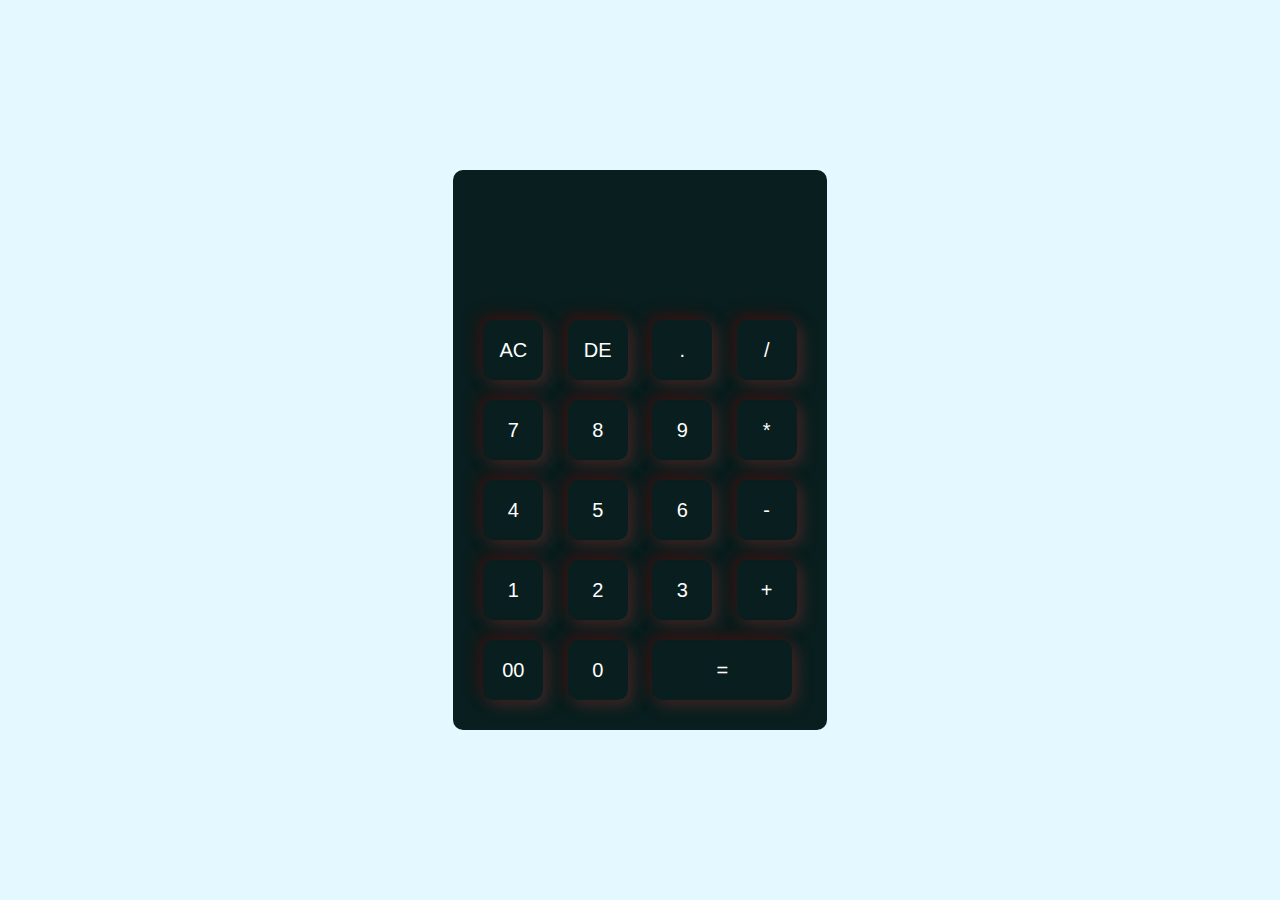
<file: Calculator/index.html>
<!DOCTYPE html>
<html lang="en">

<head>
    <meta charset="UTF-8">
    <meta name="viewport" content="width=device-width, initial-scale=1.0">
    <title>Document</title>
    <link rel="stylesheet" href="styles.css">
</head>

<body>
    <div class="container">
        <div class="culcualtor">
            <form>
            <div class="show">
                <input type="text" id="result" readonly>
            </div>
            <div>
                <input type="button" value="AC" onclick="Clear()">
                <input type="button" value="DE" onclick="Delete()">
                <input type="button" value="." onclick="display('.')">
                <input type="button" value="/" onclick="display('/')">

            </div>
            <div>
                <input type="button" value="7" onclick="display('7')">
                <input type="button" value="8" onclick="display('8')">
                <input type="button" value="9" onclick="display('9')">
                <input type="button" value="*" onclick="display('*')">

            </div>
            <div>
                <input type="button" value="4" onclick="display('4')">
                <input type="button" value="5" onclick="display('5')">
                <input type="button" value="6" onclick="display('6')">
                <input type="button" value="-" onclick="display('-')">

            </div>
            <div>
                <input type="button" value="1" onclick="display('1')">
                <input type="button" value="2" onclick="display('2')">
                <input type="button" value="3" onclick="display('3')">
                <input type="button" value="+" onclick="display('+')">

            </div>
            <div>
                <input type="button" value="00" onclick="display('00')">
                <input type="button" value="0" onclick="display('0')">
                <input type="button" value="=" onclick="Equal()" class="equl">
            </div>
        </form>
        </div>
    </div>
    <script src="app.js"></script>
</body>

</html>
</file>
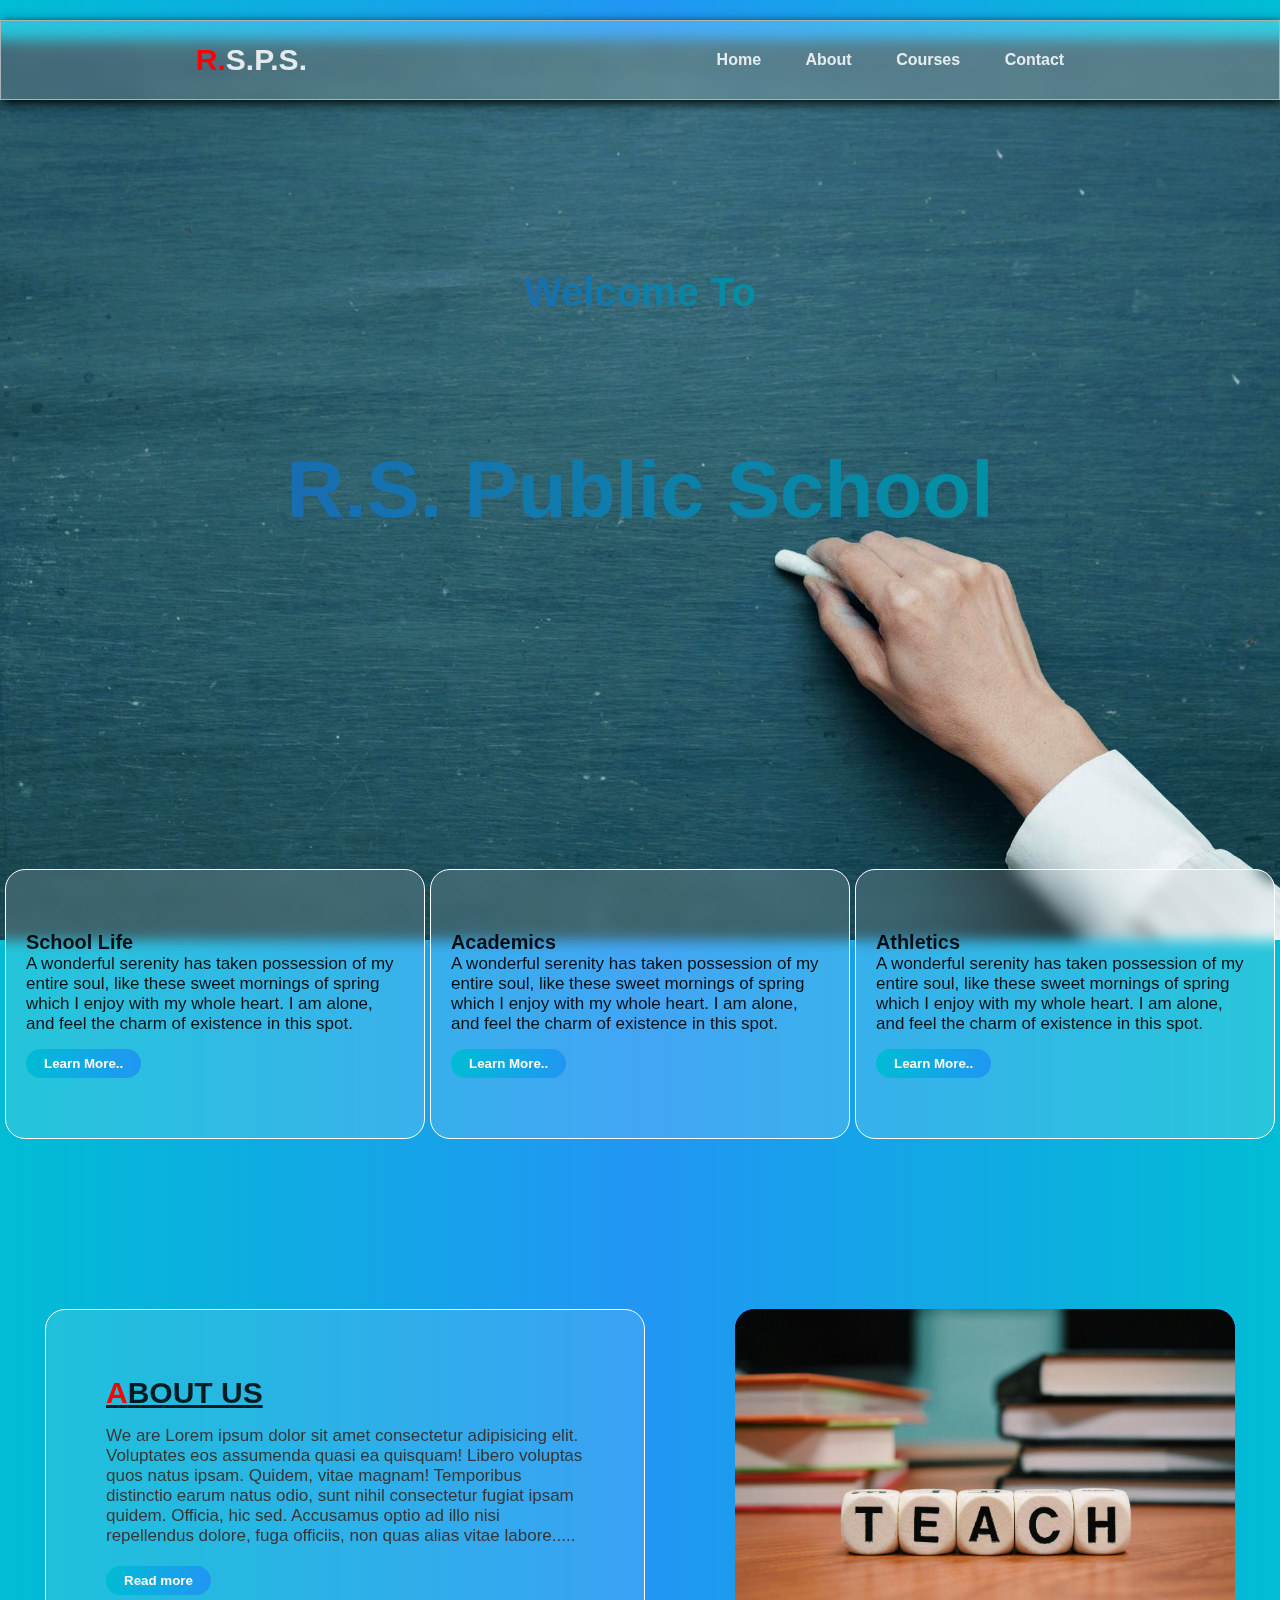
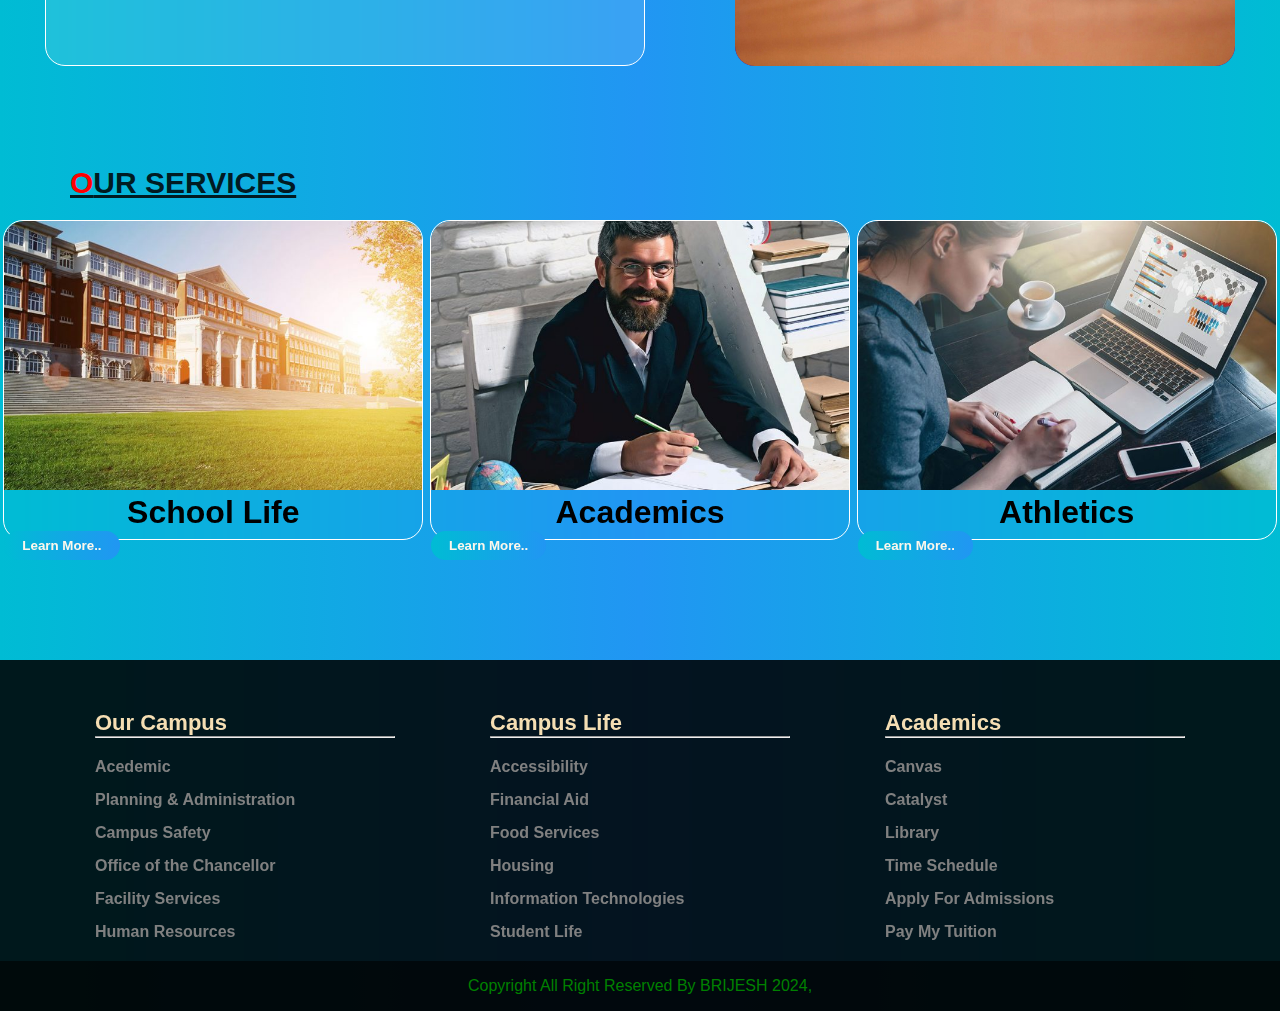
<file: Landing-Page/index.html>
<!DOCTYPE html>
<html lang="en">

<head>
    <meta charset="UTF-8">
    <meta name="viewport" content="width=device-width, initial-scale=1.0">
    <title>R.S. Public School</title>
    <link rel="stylesheet" href="styles.css">
</head>

<body>


    <header>

        <nav class="navBar">

            <div class="nav-left">R.S.P.S.</div>
            <div class="nav-right">
                <a href="">Home</a>
                <a href="">About</a>
                <a href="">Courses</a>
                <a href="">Contact</a>
            </div>
        </nav>
        <div id="mySidebar" class="sidebar">
            <a href="javascript:void(0)" class="closebtn" onclick="closeNav()">×</a>
            <a href="#">About</a>
            <a href="#">Services</a>
            <a href="#">Clients</a>
            <a href="#">Contact</a>
        </div>

        <div id="main">
            <button class="openbtn" onclick="openNav()">☰ </button>
        </div>
        <section class="head-section">
            <img src="Assets/bgpic1.jpg" style="width:100; height: 100vh;" alt="">
            <p>Welcome To</p>
            <h1> R.S. Public School</h1>
        </section>
        <!-- using at here shape -->

        <section class="head-foot">
            <div class="box">
                <h3>School Life</h3>
                <p>A wonderful serenity has taken possession of my entire soul, like these sweet mornings of spring
                    which I enjoy with my whole heart. I am alone, and feel the charm of existence in this spot.</p>
                    <button>Learn More..</button>
            </div>
            <div class="box">
                <h3>Academics</h3>
                <p>A wonderful serenity has taken possession of my entire soul, like these sweet mornings of spring
                    which I enjoy with my whole heart. I am alone, and feel the charm of existence in this spot.</p>
                    <button>Learn More..</button>
            </div>
            <div class="box">
                <h3>Athletics</h3>
                <p>A wonderful serenity has taken possession of my entire soul, like these sweet mornings of spring
                    which I enjoy with my whole heart. I am alone, and feel the charm of existence in this spot.</p>
                    <button>Learn More..</button>
            </div>
          
        </section>
    </header>
    <main>
        <section class="about-sec">
            <div class="left">
                <h1>ABOUT <span class="special">US</span></h1>
                <p>We are Lorem ipsum dolor sit amet consectetur adipisicing elit. Voluptates eos assumenda quasi ea
                    quisquam! Libero voluptas quos natus ipsam. Quidem, vitae magnam! Temporibus distinctio earum natus
                    odio, sunt nihil consectetur fugiat ipsam quidem. Officia, hic sed. Accusamus optio ad illo nisi
                    repellendus dolore, fuga officiis, non quas alias vitae labore.....</p>
                <button>Read more</button>
            </div>
            <div class="right">
                <img src="Assets/aboutpic.jpg" style="width: 100%;" alt="">
            </div>
        </section>
        <section class="service-sec">
            <h1 class="our-serv">OUR SERVICES</h1>
            <div class="services">
                <div class="box">
                    <img src="Assets/img1.jpg" style="width: 100%;" alt="">

                    <h1>School Life</h1>
                    <button>Learn More..</button>
                </div>
                <div class="box">
                    <img src="Assets/img2.jpg" style="width: 100%;" alt="">

                    <h1>Academics</h1>
                    <button>Learn More..</button>

                </div>
                <div class="box">
                    <img src="Assets/img3.jpg" style="width: 100%;" alt="">

                    <h1>Athletics</h1>
                    <button>Learn More..</button>
                </div>
            </div>
        </section>
    </main>
    <footer>
        <div class="foot">
            <h1>Our Campus</h1>
            <hr>
            <p>Acedemic</p>
            <p>Planning & Administration</p>
            <p>Campus Safety</p>
            <p>Office of the Chancellor</p>
            <p>Facility Services</p>
            <p>Human Resources</p>
        </div>
        <div class="foot">
            <h1>Campus Life</h1>
            <hr>
            <p>Accessibility</p>
            <p>Financial Aid</p>
            <p>Food Services</p>
            <p>Housing</p>
            <p>Information Technologies</p>
            <p>Student Life</p>
        </div>
        <div class="foot">
            <h1>Academics</h1>
            <hr>
            <p>Canvas</p>
            <p>Catalyst</p>
            <p>Library</p>
            <p>Time Schedule</p>
            <p>Apply For Admissions</p>
            <p>Pay My Tuition</p>
        </div>

    </footer>
    <section class="rights">
        <p>Copyright All Right Reserved By BRIJESH 2024, </p>
    </section>


    <script>
        function openNav() {
            document.getElementById("mySidebar").style.width = "250px";
            document.getElementById("main").style.marginLeft = "250px";
        }

        function closeNav() {
            document.getElementById("mySidebar").style.width = "0";
            document.getElementById("main").style.marginLeft = "0";
        }
    </script>
</body>

</html>
</file>
<file: Calculator/styles.css>
*{
    margin: 0;
    padding: 0;
    font-family: sans-serif;
    box-sizing: border-box;
}
.container{
    width: 100%;
    height: 100vh;
    background-color: #e3f9ff;
    display: flex;
    align-items: center;
    justify-content: center;
}
.culcualtor{
    background-color: rgb(9, 30, 30);
    padding: 20px;
    border-radius: 10px;

}
.culcualtor form input{
    height: 60px;
    width: 60px;
    border: 0;
    outline: 0;
    border-radius: 10px;
    box-shadow: -5px -5px 15px rgb(48, 18, 18), 5px 5px 15px rgb(66, 41, 41);
    background: transparent;
    font-size: 20px;
    color: #fff;
    cursor: pointer;
    margin: 10px;
}
form .show{
    display: flex;
    justify-content:flex-end;
    margin: 20px 0;

}
form .show input{
    text-align: right;
    flex: 1;
    font-size: 40px;
    box-shadow: none;
}
form input.equl{
    width: 140px;
}
</file>
<file: Landing-Page/styles.css>
* {
    margin: 0;
    padding: 0;
    box-sizing: border-box;
    font-family: sans-serif;
}

body {
    background-image: linear-gradient(to right, #00bcd4, #2196f3, #00bcd4);

}

header {
    height: 100%;

}

.navBar {
    margin-top: 20px;
    position: sticky;
    height: 80px;
    background-image: linear-gradient(to right, #ffffff25, #ffffff35);
    backdrop-filter: blur(7px);
    border: 1px solid rgb(173, 178, 182);
    box-shadow: 2px 3px 10px rgb(0, 0, 0);
    display: flex;
    align-items: center;
    justify-content: space-around;

}


.sidebar {
    height: 100%;
    width: 0;
    position: fixed;
    z-index: 1;
    top: 0;
    left: 0;
    background-color: #111;
    overflow-x: hidden;
    transition: 0.5s;
    padding-top: 60px;
}

.sidebar a {
    padding: 8px 8px 8px 32px;
    text-decoration: none;
    font-size: 25px;
    color: #818181;
    display: block;
    transition: 0.3s;
}

.sidebar a:hover {
    color: #f1f1f1;
}

.sidebar .closebtn {
    position: absolute;
    top: 0;
    right: 25px;
    font-size: 36px;
    margin-left: 50px;
}

.openbtn {
    left: 100px;
    font-size: 20px;
    cursor: pointer;
    background-image: linear-gradient(to right, #00bcd4, #2196f3, #00bcd4);
    backdrop-filter: blur(5px);
    border: 1px solid white !important;
    color: white;
    padding: 10px 15px;
    border: none;
    display: none;
}

.openbtn:hover {
    background-color: #444;
}

#main {
    transition: margin-left .5s;
    padding: 16px;
}

@media (max-width:800px) {
    .openbtn {
        display: block;

    }

    .navBar .nav-right {
        display: none;
    }

    .head-section h1 {
        font-size: 30px !important;
    }
    .head-section img {
        height:80% !important;
        width: 100%;
    }
    .head-section p {
        font-size: 30px !important;
       
        top: 380px !important;
       
    
    
    
    }


}

@media screen and (max-height: 450px) {
    .sidebar {
        padding-top: 15px;
    }

    .sidebar a {
        font-size: 18px;
    }
}


.navBar .nav-left {
    font-weight: 800;
    font-size: 30px;
    color: #ffffffda;
}

.nav-left::first-letter {
    color: red;
}

.navBar .nav-right a {
    font-weight: 800;
    font-size: 16px;
    margin: 0 20px;
    text-decoration: none;
    color: #ffffffda;
}

.HideNav {
    display: none;
}

.openNav {
    display: none;
}



.navBar .nav-right a:hover {
    color: #ffffff3d;

}

.head-section {
    margin-top: 20px;
    height: 75vh;

    justify-content: center;
    align-items: center;
    display: flex;


}

.head-section img {
    position: relative;
    z-index: -1;
}

.head-section p {
    font-size: 40px;
    position: absolute;
    font-weight: 900;
    background-image: linear-gradient(to right, #196db1, #0390a3);
    color: transparent;
    top: 270px;
    background-clip: text;



}

.head-section h1 {
    font-size: 80px;
    position: absolute;
    font-weight: 900;
    background-image: linear-gradient(to right, #196db1, #0390a3);
    color: transparent;
    background-clip: text;



}



header .head-foot {
    margin-top: 22px;
  
    display: flex;
    justify-content: space-evenly;
    align-items: center;
    flex-wrap: wrap;

}

.head-foot .box {
    font-size: 17px;
    color: #000000e9;
    display: flex;
    flex-direction: column;
    justify-content: center;
    align-items: start;
    transition: 0.2s;
    height: 270px;
    padding: 10px 20px;
    
    background-image: linear-gradient(to right, #ffffff25, #ffffff28);
    backdrop-filter: blur(7px);
    border: 1px solid white;
    border-radius: 20px;
    margin: 20px 0px;
}
.head-foot .box  button{
    margin-top: 15px;
}

.head-foot .box:hover {
    box-shadow: 5px 5px 10px rgb(255, 246, 246);

}

.about-sec {
    margin: 100px 0;

    width: 100%;
    display: flex;
    justify-content: space-around;
    flex-wrap: wrap;

}

.about-sec .left {
    display: flex;
    justify-content: center;
    align-items: start;
    flex-direction: column;
    background-color: rgba(255, 255, 255, 0.114);

    width: 600px;
    border: 1px solid white;
    border-radius: 20px;
    backdrop-filter: blur(5px);
    padding: 50px 60px;
    margin-top: 50px;

}

.left h1 {
    margin: 16px 0px;
    font-size: 30px;
    color: #000000d9;
    font-weight: 700;
    text-decoration-line: underline;
}

.left h1::first-letter {
    color: red;
}

.left p {
    font-size: 17px;
    color: #363636;

}

.left button {
    padding: 7px 18px;
    border-radius: 20px;
    margin: 20px 0px;
    background-image: linear-gradient(to right, #00bcd4, #2196f3);
    border: none;
    font-weight: 600;
    color: rgb(252, 247, 236)
}



.about-sec .right {
    margin-top: 50px;
    display: flex;
    justify-content: center;
    background-color: blue;

    border-radius: 20px;
    width: 500px;
}

.about-sec .right img {
    border-radius: 20px;
}

.service-sec {
    margin: 100px 0px;

}

.service-sec .our-serv {

    font-size: 30px;
    color: #000000d9;
    font-weight: 700;
    text-decoration-line: underline;
    margin-left: 70px;
}

.our-serv::first-letter {
    color: red;
}

.services {
    display: flex;

    justify-content: space-around;
    flex-wrap: wrap;

}

.box {
    height: 320px;
    width: 420px;
    backdrop-filter: blur(10px);
    border-radius: 20px;
    border: 1px solid white;
    margin: 20px 0px;
}

.box img {
    border-radius: 20px 20px 0px 0px;
}

.box h1 {
    text-align: center;
}
.box button{
    
        padding: 7px 18px;
        border-radius: 20px;
      
        background-image: linear-gradient(to right, #00bcd4, #2196f3);
        border: none;
        font-weight: 600;
        color: rgb(252, 247, 236)
    
}

footer {

    background-color: rgba(0, 0, 0, 0.871);
    backdrop-filter: blur(5px);
    display: flex;
    flex-wrap: wrap;
    justify-content: space-evenly;
    color: white;
    padding-bottom: 20px;

}

.foot {
    width: 300px;
}

.foot h1 {
    color: wheat;
    font-size: 22px;
    margin-top: 50px;
    font-weight: 900;
}

.foot hr {
    margin-bottom: 20px;


}

.foot p {
    margin-top: 15px;
    font-size: 16px;
    font-weight: 600;
    color: grey;
    transition: 0.2;
}

.foot p:hover {
    color: wheat;
}

.rights {
    height: 50px;
    background-color: rgba(0, 0, 0, 0.95);
    display: flex;
    justify-content: center;
    align-items: center;
    color: green;
}
</file>
